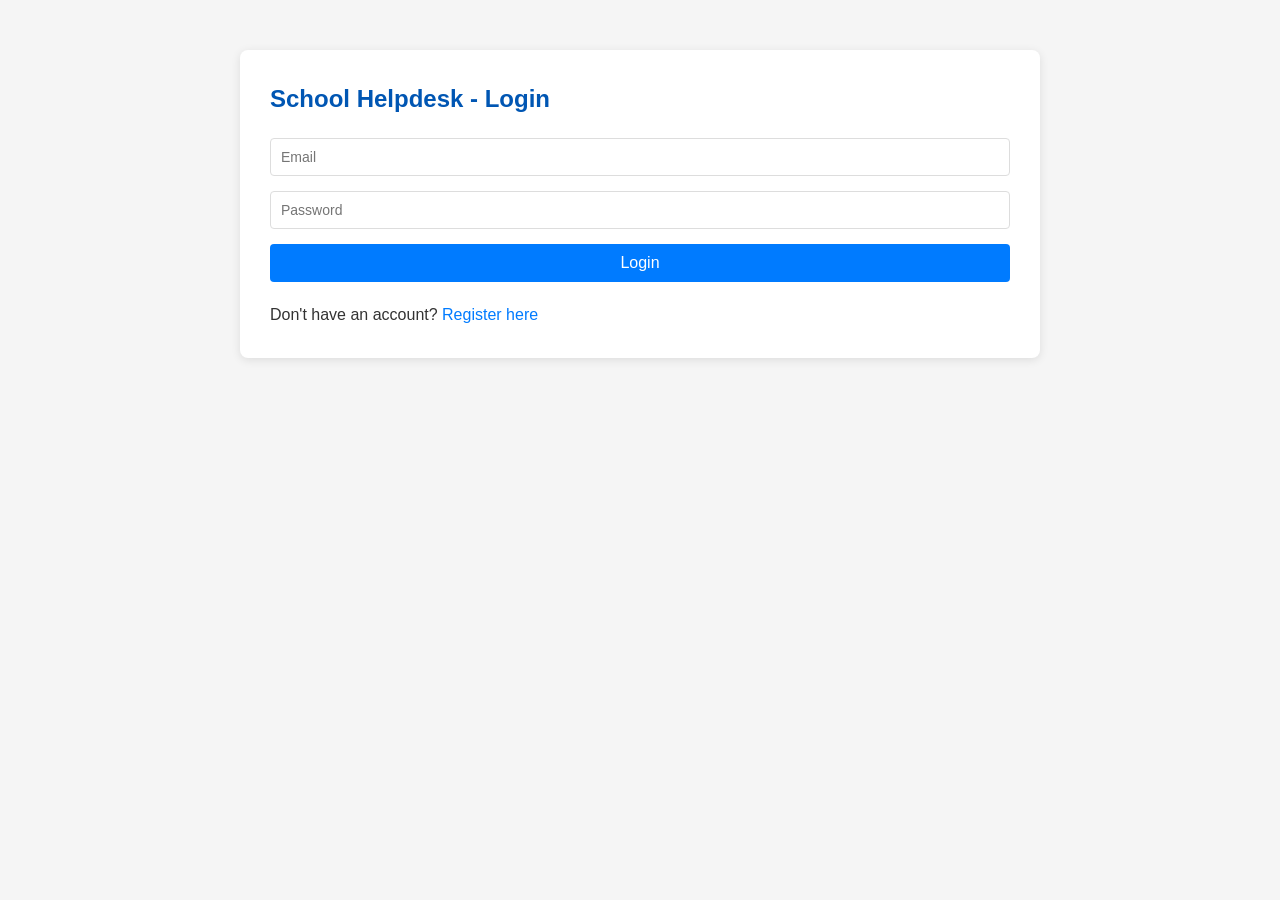
<file: login.html>
<!DOCTYPE html>
<html lang="en">
<head>
    <meta charset="UTF-8">
    <meta name="viewport" content="width=device-width, initial-scale=1.0">
    <title>Login - School Helpdesk</title>
    <link rel="stylesheet" href="style.css">
</head>
<body>
    <div class="login-container">
        <h2>School Helpdesk - Login</h2>
        <form action="login.php" method="POST">
            <input type="email" name="email" placeholder="Email" required>
            <input type="password" name="password" placeholder="Password" required>
            <button type="submit">Login</button>
        </form>
        <p>Don't have an account? <a href="register.html">Register here</a></p>
    </div>
</body>
</html>
</file>
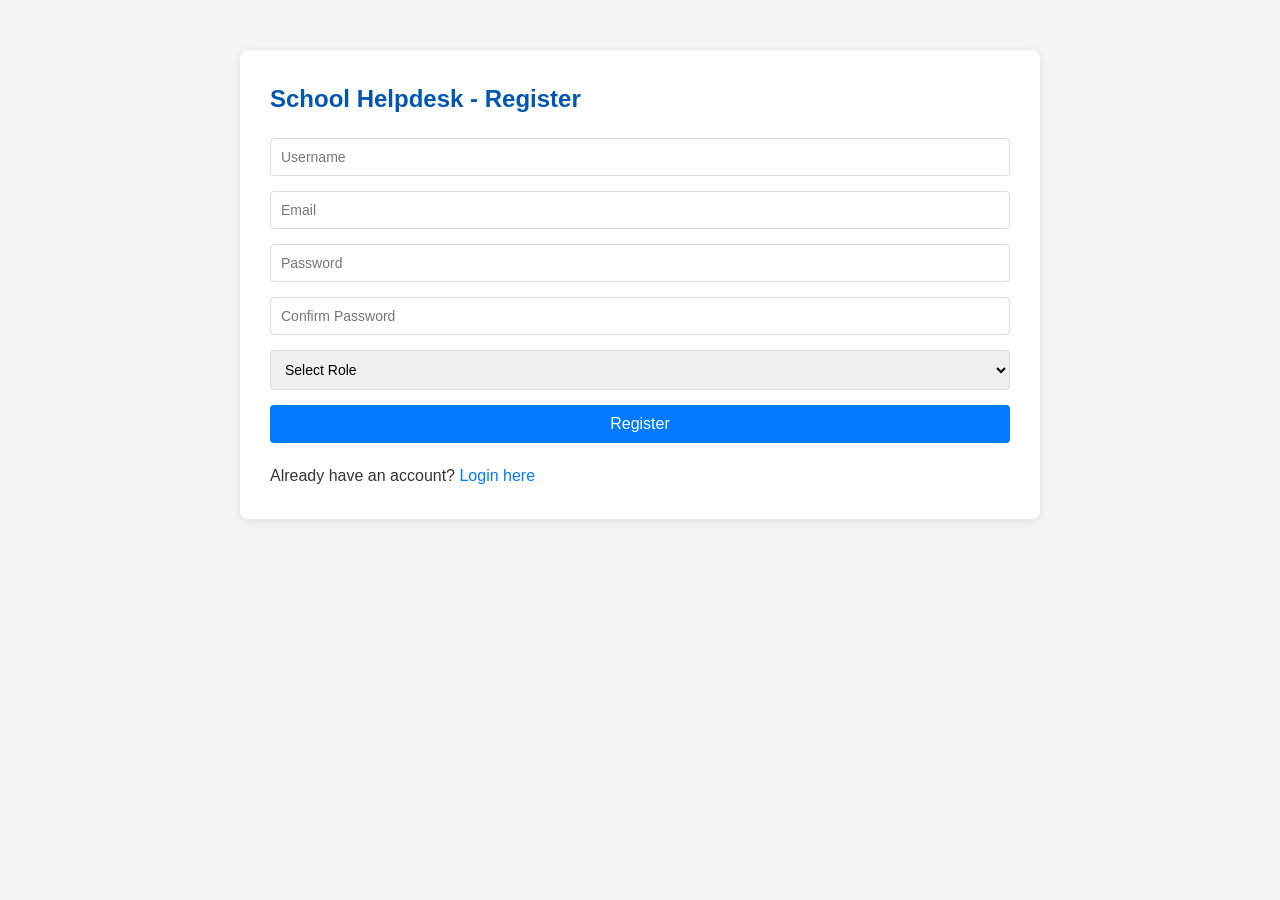
<file: register.html>
<!DOCTYPE html>
<html lang="en">
<head>
    <meta charset="UTF-8">
    <meta name="viewport" content="width=device-width, initial-scale=1.0">
    <title>Register - School Helpdesk</title>
    <link rel="stylesheet" href="style.css">
</head>
<body>
    <div class="register-container">
        <h2>School Helpdesk - Register</h2>
        <form action="register.php" method="POST">
            <input type="text" name="username" placeholder="Username" required>
            <input type="email" name="email" placeholder="Email" required>
            <input type="password" name="password" placeholder="Password" required>
            <input type="password" name="confirm_password" placeholder="Confirm Password" required>
            <select name="role" required>
                <option value="">Select Role</option>
                <option value="student">Student</option>
                <option value="admin">Admin</option>
            </select>
            <button type="submit">Register</button>
        </form>
        <p>Already have an account? <a href="login.html">Login here</a></p>
    </div>
</body>
</html>
</file>
<file: style.css>
/* General Styles */
* {
    margin: 0;
    padding: 0;
    box-sizing: border-box;
}

body {
    font-family: 'Segoe UI', Tahoma, Geneva, Verdana, sans-serif;
    background-color: #f5f5f5;
    color: #333;
    line-height: 1.6;
}

/* Container Styles */
.login-container,
.register-container,
.dashboard-container,
.submit-query-container,
.admin-queries-container,
.reply-query-container {
    max-width: 800px;
    margin: 50px auto;
    padding: 30px;
    background-color: white;
    border-radius: 8px;
    box-shadow: 0 2px 10px rgba(0, 0, 0, 0.1);
}

/* Form Styles */
form {
    display: flex;
    flex-direction: column;
    gap: 15px;
    margin: 20px 0;
}

input,
textarea,
select {
    padding: 10px;
    border: 1px solid #ddd;
    border-radius: 4px;
    font-size: 14px;
    font-family: inherit;
}

input:focus,
textarea:focus,
select:focus {
    outline: none;
    border-color: #007bff;
    box-shadow: 0 0 5px rgba(0, 123, 255, 0.3);
}

button {
    padding: 10px 20px;
    background-color: #007bff;
    color: white;
    border: none;
    border-radius: 4px;
    cursor: pointer;
    font-size: 16px;
    transition: background-color 0.3s;
}

button:hover {
    background-color: #0056b3;
}

/* Navigation Styles */
nav ul {
    list-style: none;
    display: flex;
    gap: 20px;
    margin: 20px 0;
}

nav a {
    color: #007bff;
    text-decoration: none;
    padding: 8px 12px;
    border-radius: 4px;
    transition: background-color 0.3s;
}

nav a:hover {
    background-color: #f0f0f0;
}

/* Table Styles */
table {
    width: 100%;
    border-collapse: collapse;
    margin: 20px 0;
}

table th,
table td {
    padding: 12px;
    text-align: left;
    border-bottom: 1px solid #ddd;
}

table th {
    background-color: #f8f9fa;
    font-weight: bold;
}

table tr:hover {
    background-color: #f8f9fa;
}

/* Link Styles */
a {
    color: #007bff;
    text-decoration: none;
}

a:hover {
    text-decoration: underline;
}

/* Heading Styles */
h1, h2, h3 {
    color: #0056b3;
    margin-bottom: 20px;
}

h1 {
    border-bottom: 2px solid #007bff;
    padding-bottom: 10px;
}

/* Query Details Section */
.query-details {
    background-color: #f8f9fa;
    padding: 15px;
    border-radius: 4px;
    margin-bottom: 20px;
}

.query-details p {
    margin-bottom: 10px;
}

/* Responsive Design */
@media (max-width: 600px) {
    .login-container,
    .register-container,
    .dashboard-container,
    .submit-query-container,
    .admin-queries-container,
    .reply-query-container {
        margin: 20px;
        padding: 20px;
    }

    nav ul {
        flex-direction: column;
    }

    table {
        font-size: 12px;
    }

    table th,
    table td {
        padding: 8px;
    }
}

/* Improved Navbar Styling */
.navbar {
    background-color: #2c3e50;
    padding: 12px;
    border-radius: 6px;
    margin-bottom: 20px;
}

.navbar a {
    color: white;
    font-weight: bold;
}

.navbar a:hover {
    background-color: #34495e;
    text-decoration: none;
}

.navbar .active {
    background-color: #1abc9c;
}

/* Sidebar Styles */
.sidebar {
    width: 220px;
    background-color: #2c3e50;
    padding: 20px;
    border-radius: 8px;
    margin: 20px 0;
}

.sidebar ul {
    list-style: none;
    display: flex;
    flex-direction: column;
    gap: 15px;
    padding: 0;
    margin: 0;
}

.sidebar a {
    color: white;
    text-decoration: none;
    font-weight: bold;
    display: block;
    padding: 10px;
    border-radius: 5px;
}

.sidebar a:hover {
    background-color: #34495e;
    text-decoration: none;
}

.sidebar .active {
    background-color: #1abc9c;
}

.success-message {
    background-color: #d4edda;
    color: #155724;
    padding: 12px;
    border-radius: 5px;
    margin-bottom: 15px;
    border: 1px solid #c3e6cb;
}

.error-message {
    background-color: #f8d7da;
    color: #721c24;
    padding: 12px;
    border-radius: 5px;
    margin-bottom: 15px;
    border: 1px solid #f5c6cb;
}
</file>
